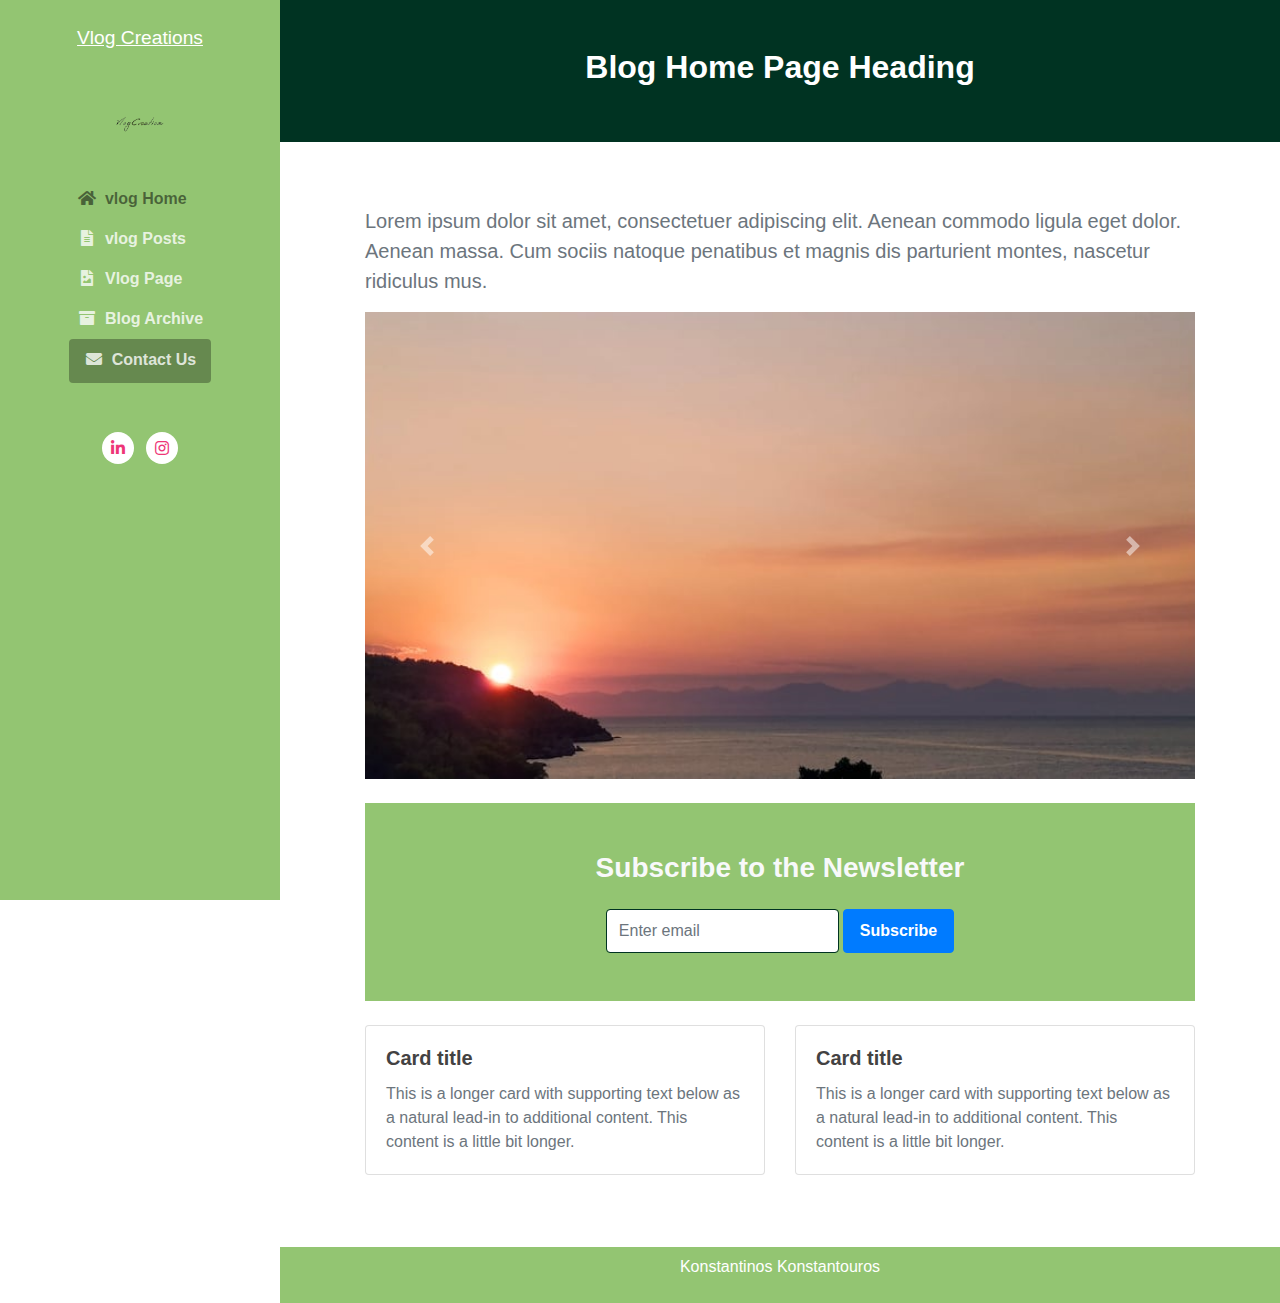
<file: index.html>
<!DOCTYPE html>
<html lang="en"> 
<head>
    <title>Blog Creations Template</title>
    <!-- Meta -->
    <meta charset="utf-8">
    <meta http-equiv="X-UA-Compatible" content="IE=edge">
    <meta name="viewport" content="width=device-width, initial-scale=1.0">
    <meta name="description" content="Blog Site Template">
    <meta name="author" content="https://www.instagram.com/konstantinos_kw/">    
    <link rel="shortcut icon" href="images/logo.png"> 
    
    <!-- FontAwesome CSS-->
	<link rel="stylesheet" href="https://cdnjs.cloudflare.com/ajax/libs/font-awesome/5.13.0/css/all.min.css">
	<!-- Bootstrap CSS-->
	<link rel="stylesheet" href="https://stackpath.bootstrapcdn.com/bootstrap/4.4.1/css/bootstrap.min.css" integrity="sha384-Vkoo8x4CGsO3+Hhxv8T/Q5PaXtkKtu6ug5TOeNV6gBiFeWPGFN9MuhOf23Q9Ifjh" crossorigin="anonymous">  
	<!-- Theme CSS -->
	<link rel="stylesheet" href="css/style.css">

</head> 

<body>
    
    <header class="header text-center">	    
	    <a class="site-title pt-lg-4 mb-0" href="index.html">Vlog Creations</a>
        
	    <nav class="navbar navbar-expand-lg navbar-dark" >
           
			<button class="navbar-toggler" type="button" data-toggle="collapse" data-target="#navigation" aria-controls="navigation" aria-expanded="false" aria-label="Toggle navigation">
			<span class="navbar-toggler-icon"></span>
			</button>

			<div id="navigation" class="collapse navbar-collapse flex-column" >
				<img class="mb-3 mx-auto logo" src="images/logo.png" alt="logo" >			
				
				<ul class="navbar-nav flex-column text-sm-center text-md-left">
					<li class="nav-item active">
					    <a class="nav-link" href="index.html"><i class="fas fa-home fa-fw mr-2"></i>vlog Home <span class="sr-only">(current)</span></a>
					</li>
					<li class="nav-item">
					    <a class="nav-link" href="post.html"><i class="fas fa-file-alt fa-fw mr-2"></i>vlog Posts</a>
					</li>
					<li class="nav-item">
					    <a class="nav-link" href="page.html"><i class="fas fa-file-image fa-fw mr-2"></i>Vlog Page</a>
					</li>
					<li class="nav-item">
					    <a class="nav-link" href="archive.html"><i class="fas fa-archive fa-fw mr-2"></i>Blog Archive</a>
					</li>
					<li class="nav-item">
					    <a class="nav-link btn btn-primary" href="contact.html"><i class="fas fa-envelope fa-fw mr-2"></i>Contact Us</a>
					</li>
				</ul>
				<hr>
				<ul class="social-list list-inline py-3 mx-auto">
					
					<li class="list-inline-item"><a href=""><i class="fab fa-linkedin-in fa-fw"></i></a></li>
					<li class="list-inline-item"><a href="https://www.instagram.com/konstantinos_kw/"><i class="fab fa-instagram"></i></a></li>
					
				</ul>

			</div>
		</nav>
    </header>
    
    <div class="main-wrapper">
	    <header class="page-title theme-bg-light text-center  py-5">
			<h1 class="heading">Blog Home Page Heading</h1>
		</header>
		<article class="content px-3 py-5 p-md-5">
	    <div class='container'>
			<p class="mt-3 lead">Lorem ipsum dolor sit amet, consectetuer adipiscing elit. Aenean commodo ligula eget dolor. Aenean massa. Cum sociis natoque penatibus et magnis dis parturient montes, nascetur ridiculus mus. </p>

			<div id="carouselExampleControls" class="carousel slide" data-ride="carousel">
				<div class="carousel-inner">
				  <div class="carousel-item active">
					<img src="images/slider2.jpg" class="d-block w-100" alt="1">
				  </div>
				  <div class="carousel-item">
					<img src="images/slider1.jpg" class="d-block w-100" alt="2">
				  </div>
				  <div class="carousel-item">
					<img src="images/slider3.jpg" class="d-block w-100" alt="3">
				  </div>
				</div>
				<a class="carousel-control-prev" href="#carouselExampleControls" role="button" data-slide="prev">
				  <span class="carousel-control-prev-icon" aria-hidden="true"></span>
				  <span class="sr-only">Previous</span>
				</a>
				<a class="carousel-control-next" href="#carouselExampleControls" role="button" data-slide="next">
				  <span class="carousel-control-next-icon" aria-hidden="true"></span>
				  <span class="sr-only">Next</span>
				</a>
			  </div>
			  <section class="theme-bg-dark py-5 mt-4 text-center">
				<h3 class='text-light d-block'>Subscribe to the Newsletter</h3>
			    <form class="signup-form form-inline justify-content-center pt-3">
                    <div class="form-group">
                        <label class="sr-only" for="semail">Your email</label>
                        <input type="email" id="semail" name="semail1" class="form-control mr-md-1 semail" placeholder="Enter email">
                    </div>
                    <button type="submit" class="btn btn-primary">Subscribe</button>
                </form>
				</section>
			<div class="row row-cols-1 mt-4 row-cols-md-2">
				<div class="col mb-4">
				  <div class="card">
					<div class="card-body">
					  <h5 class="card-title">Card title</h5>
					  <p class="card-text">This is a longer card with supporting text below as a natural lead-in to additional content. This content is a little bit longer.</p>
					</div>
				  </div>
				</div>
				<div class="col mb-4">
				  <div class="card">
					<div class="card-body">
					  <h5 class="card-title">Card title</h5>
					  <p class="card-text">This is a longer card with supporting text below as a natural lead-in to additional content. This content is a little bit longer.</p>
					</div>
				  </div>
				</div>
		</div>
	    </article>
	    <footer class="footer text-center py-2 theme-bg-dark">
		   
            <p class="copyright"><a href="https://www.instagram.com/konstantinos_kw/">Konstantinos Konstantouros</a></p>
		   
	    </footer>
    
    </div>
    
    
    <!-- Bootstrap Javascript -->          
	<script src="https://code.jquery.com/jquery-3.4.1.slim.min.js" integrity="sha384-J6qa4849blE2+poT4WnyKhv5vZF5SrPo0iEjwBvKU7imGFAV0wwj1yYfoRSJoZ+n" crossorigin="anonymous"></script>
	<script src="https://cdn.jsdelivr.net/npm/popper.js@1.16.0/dist/umd/popper.min.js" integrity="sha384-Q6E9RHvbIyZFJoft+2mJbHaEWldlvI9IOYy5n3zV9zzTtmI3UksdQRVvoxMfooAo" crossorigin="anonymous"></script>
	<script src="https://stackpath.bootstrapcdn.com/bootstrap/4.4.1/js/bootstrap.min.js" integrity="sha384-wfSDF2E50Y2D1uUdj0O3uMBJnjuUD4Ih7YwaYd1iqfktj0Uod8GCExl3Og8ifwB6" crossorigin="anonymous"></script>
	<script src="js/main.js"></script>

</body>
</html>
</file>
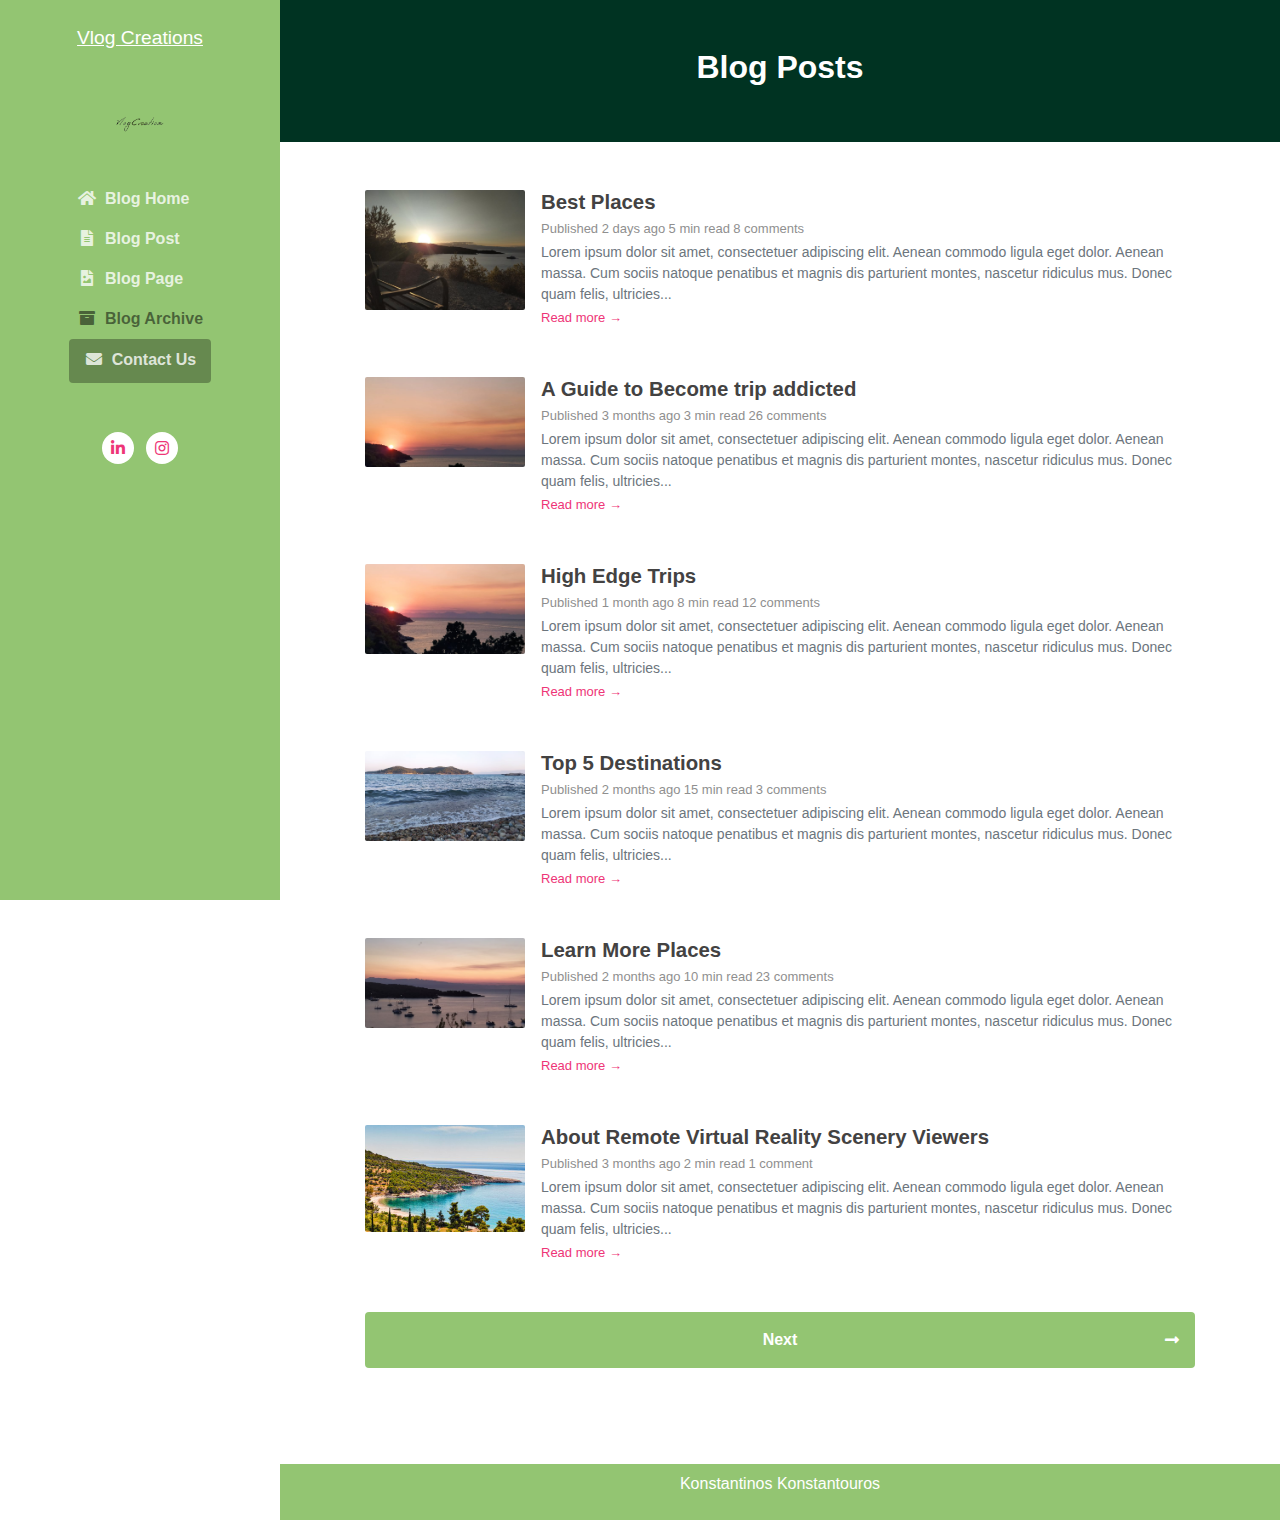
<file: archive.html>
<!DOCTYPE html>
<html lang="en"> 
<head>
    <title>Blog Creations Template</title>
    <!-- Meta -->
    <meta charset="utf-8">
    <meta http-equiv="X-UA-Compatible" content="IE=edge">
    <meta name="viewport" content="width=device-width, initial-scale=1.0">
    <meta name="description" content="Blog Site Template">
    <meta name="author" content="https://www.instagram.com/konstantinos_kw/">    
    <link rel="shortcut icon" href="images/logo.png"> 
    
    <!-- FontAwesome CSS-->
	<link rel="stylesheet" href="https://cdnjs.cloudflare.com/ajax/libs/font-awesome/5.13.0/css/all.min.css">
	<!-- Bootstrap CSS-->
	<link rel="stylesheet" href="https://stackpath.bootstrapcdn.com/bootstrap/4.4.1/css/bootstrap.min.css" integrity="sha384-Vkoo8x4CGsO3+Hhxv8T/Q5PaXtkKtu6ug5TOeNV6gBiFeWPGFN9MuhOf23Q9Ifjh" crossorigin="anonymous">  
	<!-- Theme CSS -->
	<link rel="stylesheet" href="css/style.css">

</head> 

<body>
    
    <header class="header text-center">	    
	    <a class="site-title pt-lg-4 mb-0" href="index.html">Vlog Creations</a>
        
	    <nav class="navbar navbar-expand-lg navbar-dark" >
           
			<button class="navbar-toggler" type="button" data-toggle="collapse" data-target="#navigation" aria-controls="navigation" aria-expanded="false" aria-label="Toggle navigation">
			<span class="navbar-toggler-icon"></span>
			</button>

			<div id="navigation" class="collapse navbar-collapse flex-column" >
				<img class="mb-3 mx-auto logo" src="images/logo.png" alt="logo" >			
				
				<ul class="navbar-nav flex-column text-sm-center text-md-left">
					<li class="nav-item">
					    <a class="nav-link" href="index.html"><i class="fas fa-home fa-fw mr-2"></i>Blog Home <span class="sr-only">(current)</span></a>
					</li>
					<li class="nav-item">
					    <a class="nav-link" href="post.html"><i class="fas fa-file-alt fa-fw mr-2"></i>Blog Post</a>
					</li>
					<li class="nav-item">
					    <a class="nav-link" href="page.html"><i class="fas fa-file-image fa-fw mr-2"></i>Blog Page</a>
					</li>
					<li class="nav-item active">
					    <a class="nav-link" href="archive.html"><i class="fas fa-archive fa-fw mr-2"></i>Blog Archive</a>
					</li>
					<li class="nav-item">
					    <a class="nav-link btn btn-primary" href="contact.html"><i class="fas fa-envelope fa-fw mr-2"></i>Contact Us</a>
					</li>
				</ul>
				<hr>
				<ul class="social-list list-inline py-3 mx-auto">
					<li class="list-inline-item"><a href=""><i class="fab fa-linkedin-in fa-fw"></i></a></li>
					<li class="list-inline-item"><a href="https://www.instagram.com/konstantinos_kw/"><i class="fab fa-instagram"></i></a></li>
				</ul>

			</div>
		</nav>
    </header>
    
    <div class="main-wrapper">
	    <header class="page-title theme-bg-light text-center gradient py-5">
			<h1 class="heading">Blog Posts</h1>
		</header>
	    <section class="content px-3 py-5 p-md-5">
		    <div class="container">
			    <div class="post mb-5">
				    <div class="media">
					    <img class="mr-3 img-fluid post-thumb d-none d-md-flex" src="images/thumbs/1.jpg" alt="image">
					    <div class="media-body">
						    <h3 class="title mb-1"><a href="post.html">Best Places</a></h3>
						    <div class="meta mb-1"><span class="date">Published 2 days ago</span><span class="time">5 min read</span><span class="comment"><a href="#">8 comments</a></span></div>
						    <div class="intro">Lorem ipsum dolor sit amet, consectetuer adipiscing elit. Aenean commodo ligula eget dolor. Aenean massa. Cum sociis natoque penatibus et magnis dis parturient montes, nascetur ridiculus mus. Donec quam felis, ultricies...</div>
						    <a class="more-link" href="post.html">Read more &rarr;</a>
					    </div><!--//media-body-->
				    </div><!--//media-->
			    </div>
			    <div class="post mb-5">
				    <div class="media">
					    <img class="mr-3 img-fluid post-thumb d-none d-md-flex" src="images/thumbs/2.jpg" alt="image">
					    <div class="media-body">
						    <h3 class="title mb-1"><a href="post.html">A Guide to Become trip addicted</a></h3>
						    <div class="meta mb-1"><span class="date">Published 3 months ago</span><span class="time">3 min read</span><span class="comment"><a href="#">26 comments</a></span></div>
						    <div class="intro">Lorem ipsum dolor sit amet, consectetuer adipiscing elit. Aenean commodo ligula eget dolor. Aenean massa. Cum sociis natoque penatibus et magnis dis parturient montes, nascetur ridiculus mus. Donec quam felis, ultricies...</div>
						    <a class="more-link" href="post.html">Read more &rarr;</a>
					    </div><!--//media-body-->
				    </div><!--//media-->
			    </div>
			    
			    <div class="post mb-5">
				    <div class="media">
					    <img class="mr-3 img-fluid post-thumb d-none d-md-flex" src="images/thumbs/3.jpg" alt="image">
					    <div class="media-body">
						    <h3 class="title mb-1"><a href="post.html">High Edge Trips</a></h3>
						    <div class="meta mb-1"><span class="date">Published 1 month ago</span><span class="time">8 min read</span><span class="comment"><a href="#">12 comments</a></span></div>
						    <div class="intro">Lorem ipsum dolor sit amet, consectetuer adipiscing elit. Aenean commodo ligula eget dolor. Aenean massa. Cum sociis natoque penatibus et magnis dis parturient montes, nascetur ridiculus mus. Donec quam felis, ultricies...</div>
						    <a class="more-link" href="post.html">Read more &rarr;</a>
					    </div><!--//media-body-->
				    </div><!--//media-->
			    </div>
			    <div class="post mb-5">
				    <div class="media">
					    <img class="mr-3 img-fluid post-thumb d-none d-md-flex" src="images/thumbs/4.jpg" alt="image">
					    <div class="media-body">
						    <h3 class="title mb-1"><a href="post.html">Top 5 Destinations</a></h3>
						    <div class="meta mb-1"><span class="date">Published 2 months ago</span><span class="time">15 min read</span><span class="comment"><a href="#">3 comments</a></span></div>
						    <div class="intro">Lorem ipsum dolor sit amet, consectetuer adipiscing elit. Aenean commodo ligula eget dolor. Aenean massa. Cum sociis natoque penatibus et magnis dis parturient montes, nascetur ridiculus mus. Donec quam felis, ultricies...</div>
						    <a class="more-link" href="post.html">Read more &rarr;</a>
					    </div><!--//media-body-->
				    </div><!--//media-->
			    </div>
			    
			    <div class="post mb-5">
				    <div class="media">
					    <img class="mr-3 img-fluid post-thumb d-none d-md-flex" src="images/thumbs/5.jpg" alt="image">
					    <div class="media-body">
						    <h3 class="title mb-1"><a href="post.html">Learn More Places</a></h3>
						    <div class="meta mb-1"><span class="date">Published 2 months ago</span><span class="time">10 min read</span><span class="comment"><a href="#">23 comments</a></span></div>
						    <div class="intro">Lorem ipsum dolor sit amet, consectetuer adipiscing elit. Aenean commodo ligula eget dolor. Aenean massa. Cum sociis natoque penatibus et magnis dis parturient montes, nascetur ridiculus mus. Donec quam felis, ultricies...</div>
						    <a class="more-link" href="post.html">Read more &rarr;</a>
					    </div><!--//media-body-->
				    </div><!--//media-->
			    </div>
			    
			    <div class="post">
				    <div class="media">
					    <img class="mr-3 img-fluid post-thumb d-none d-md-flex" src="images/thumbs/6.jpg" alt="image">
					    <div class="media-body">
						    <h3 class="title mb-1"><a href="post.html">About Remote Virtual Reality Scenery Viewers</a></h3>
						    <div class="meta mb-1"><span class="date">Published 3 months ago</span><span class="time">2 min read</span><span class="comment"><a href="#">1 comment</a></span></div>
						    <div class="intro">Lorem ipsum dolor sit amet, consectetuer adipiscing elit. Aenean commodo ligula eget dolor. Aenean massa. Cum sociis natoque penatibus et magnis dis parturient montes, nascetur ridiculus mus. Donec quam felis, ultricies...</div>
						    <a class="more-link" href="post.html">Read more &rarr;</a>
					    </div><!--//media-body-->
				    </div><!--//media-->
			    </div>
			    
			    <nav class="blog-nav nav nav-justified my-5">
				  <a class="nav-link-prev nav-item nav-link d-none rounded-left" href="#">Previous<i class="arrow-prev fas fa-long-arrow-alt-left"></i></a>
				  <a class="nav-link-next nav-item nav-link rounded" href="post.html">Next<i class="arrow-next fas fa-long-arrow-alt-right"></i></a>
				</nav>
				
		    </div>
	    </section>
	    
	    <footer class="footer text-center py-2 theme-bg-dark">
		   
            <p class="copyright"><a href="https://www.instagram.com/konstantinos_kw/">Konstantinos Konstantouros</a></p>
		   
	    </footer>
    
    </div><!--//main-wrapper-->
    
    
    <!-- Bootstrap Javascript -->          
	<script src="https://code.jquery.com/jquery-3.4.1.slim.min.js" integrity="sha384-J6qa4849blE2+poT4WnyKhv5vZF5SrPo0iEjwBvKU7imGFAV0wwj1yYfoRSJoZ+n" crossorigin="anonymous"></script>
	<script src="https://cdn.jsdelivr.net/npm/popper.js@1.16.0/dist/umd/popper.min.js" integrity="sha384-Q6E9RHvbIyZFJoft+2mJbHaEWldlvI9IOYy5n3zV9zzTtmI3UksdQRVvoxMfooAo" crossorigin="anonymous"></script>
	<script src="https://stackpath.bootstrapcdn.com/bootstrap/4.4.1/js/bootstrap.min.js" integrity="sha384-wfSDF2E50Y2D1uUdj0O3uMBJnjuUD4Ih7YwaYd1iqfktj0Uod8GCExl3Og8ifwB6" crossorigin="anonymous"></script>
	<script src="js/main.js"></script>

</body>
</html>
</file>
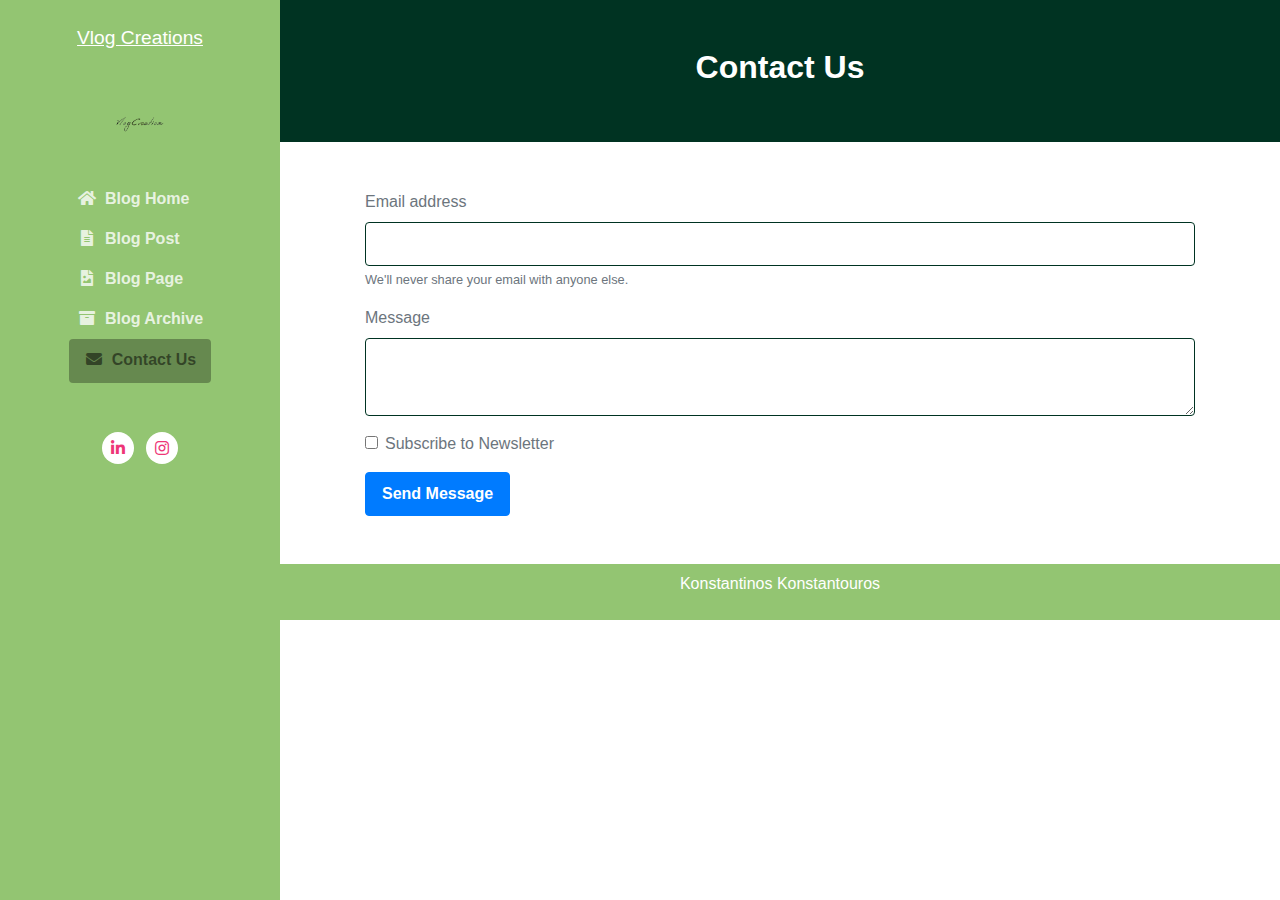
<file: contact.html>
<!DOCTYPE html>
<html lang="en"> 
<head>
    <title>Blog Creations Template</title>
    <!-- Meta -->
    <meta charset="utf-8">
    <meta http-equiv="X-UA-Compatible" content="IE=edge">
    <meta name="viewport" content="width=device-width, initial-scale=1.0">
    <meta name="description" content="Blog Site Template">
    <meta name="author" content="https://www.instagram.com/konstantinos_kw/">    
    <link rel="shortcut icon" href="images/logo.png"> 
    
    <!-- FontAwesome CSS-->
	<link rel="stylesheet" href="https://cdnjs.cloudflare.com/ajax/libs/font-awesome/5.13.0/css/all.min.css">
	<!-- Bootstrap CSS-->
	<link rel="stylesheet" href="https://stackpath.bootstrapcdn.com/bootstrap/4.4.1/css/bootstrap.min.css" integrity="sha384-Vkoo8x4CGsO3+Hhxv8T/Q5PaXtkKtu6ug5TOeNV6gBiFeWPGFN9MuhOf23Q9Ifjh" crossorigin="anonymous">  
	<!-- Theme CSS -->
	<link rel="stylesheet" href="css/style.css">

</head> 

<body>
    
    <header class="header text-center">	    
	    <a class="site-title pt-lg-4 mb-0" href="index.html">Vlog Creations</a>
        
	    <nav class="navbar navbar-expand-lg navbar-dark" >
           
			<button class="navbar-toggler" type="button" data-toggle="collapse" data-target="#navigation" aria-controls="navigation" aria-expanded="false" aria-label="Toggle navigation">
			<span class="navbar-toggler-icon"></span>
			</button>

			<div id="navigation" class="collapse navbar-collapse flex-column" >
				<img class="mb-3 mx-auto logo" src="images/logo.png" alt="logo" >			
				
				<ul class="navbar-nav flex-column text-sm-center text-md-left">
					<li class="nav-item">
					    <a class="nav-link" href="index.html"><i class="fas fa-home fa-fw mr-2"></i>Blog Home <span class="sr-only">(current)</span></a>
					</li>
					<li class="nav-item">
					    <a class="nav-link" href="post.html"><i class="fas fa-file-alt fa-fw mr-2"></i>Blog Post</a>
					</li>
					<li class="nav-item">
					    <a class="nav-link" href="page.html"><i class="fas fa-file-image fa-fw mr-2"></i>Blog Page</a>
					</li>
					<li class="nav-item">
					    <a class="nav-link" href="archive.html"><i class="fas fa-archive fa-fw mr-2"></i>Blog Archive</a>
					</li>
					<li class="nav-item active">
					    <a class="nav-link btn btn-primary" href="contact.html"><i class="fas fa-envelope fa-fw mr-2"></i>Contact Us</a>
					</li>
				</ul>
				<hr>
				<ul class="social-list list-inline py-3 mx-auto">
					<li class="list-inline-item"><a href=""><i class="fab fa-linkedin-in fa-fw"></i></a></li>
					<li class="list-inline-item"><a href="https://www.instagram.com/konstantinos_kw/"><i class="fab fa-instagram"></i></a></li>
				</ul>

			</div>
		</nav>
    </header>
    
    <div class="main-wrapper">
	    <header class="page-title theme-bg-light text-center gradient py-5">
			<h1 class="heading">Contact Us</h1>
		</header>
	    <article class="about-section py-5">
		    <div class="container">			    
				<form>
					<div class="form-group">
					  <label for="exampleInputEmail1">Email address</label>
					  <input type="email" class="form-control" id="exampleInputEmail1" aria-describedby="emailHelp">
					  <small id="emailHelp" class="form-text text-muted">We'll never share your email with anyone else.</small>
					</div>
					<div class="form-group">
					  <label for="exampleMessage">Message</label>
					  <textarea class="form-control" id="exampleMessage"></textarea>
					</div>
					<div class="form-group form-check">
					  <input type="checkbox" class="form-check-input" id="exampleCheck1">
					  <label class="form-check-label" for="exampleCheck1">Subscribe to Newsletter</label>
					</div>
					<button type="submit" class="btn btn-primary">Send Message</button>
				  </form>
		    </div>
	    </article>
	    
	    
	    
	    <footer class="footer text-center py-2 theme-bg-dark">
		   
            <p class="copyright"><a href="https://www.instagram.com/konstantinos_kw/">Konstantinos Konstantouros</a></p>
		   
	    </footer>
    
    </div><!--//main-wrapper-->
    
    
    <!-- Bootstrap Javascript -->          
	<script src="https://code.jquery.com/jquery-3.4.1.slim.min.js" integrity="sha384-J6qa4849blE2+poT4WnyKhv5vZF5SrPo0iEjwBvKU7imGFAV0wwj1yYfoRSJoZ+n" crossorigin="anonymous"></script>
	<script src="https://cdn.jsdelivr.net/npm/popper.js@1.16.0/dist/umd/popper.min.js" integrity="sha384-Q6E9RHvbIyZFJoft+2mJbHaEWldlvI9IOYy5n3zV9zzTtmI3UksdQRVvoxMfooAo" crossorigin="anonymous"></script>
	<script src="https://stackpath.bootstrapcdn.com/bootstrap/4.4.1/js/bootstrap.min.js" integrity="sha384-wfSDF2E50Y2D1uUdj0O3uMBJnjuUD4Ih7YwaYd1iqfktj0Uod8GCExl3Og8ifwB6" crossorigin="anonymous"></script>
	<script src="js/main.js"></script>

</body>
</html>
</file>
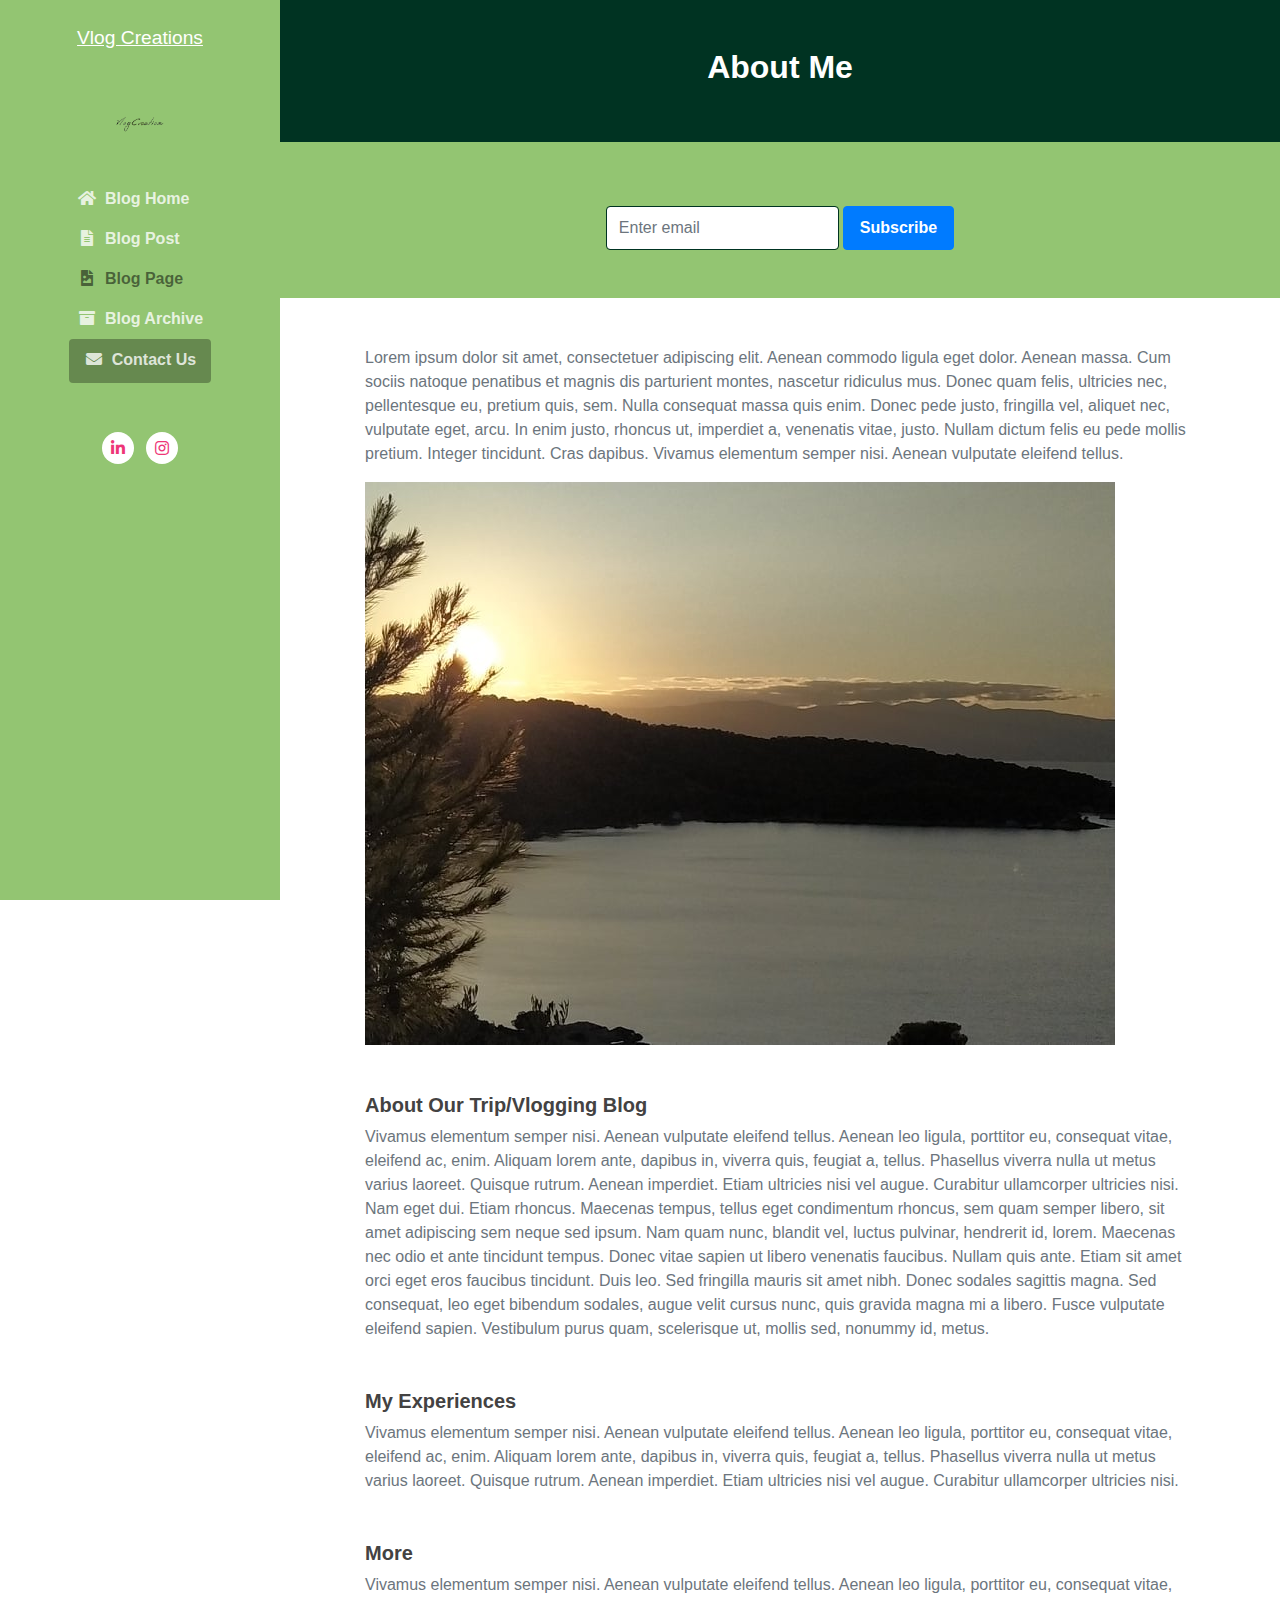
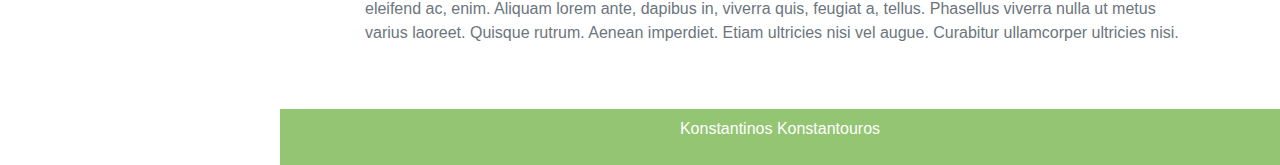
<file: page.html>
<!DOCTYPE html>
<html lang="en"> 
<head>
    <title>Blog Creations Template</title>
    <!-- Meta -->
    <meta charset="utf-8">
    <meta http-equiv="X-UA-Compatible" content="IE=edge">
    <meta name="viewport" content="width=device-width, initial-scale=1.0">
    <meta name="description" content="Blog Site Template">
    <meta name="author" content="https://www.instagram.com/konstantinos_kw/">    
    <link rel="shortcut icon" href="images/logo.png"> 
    
    <!-- FontAwesome CSS-->
	<link rel="stylesheet" href="https://cdnjs.cloudflare.com/ajax/libs/font-awesome/5.13.0/css/all.min.css">
	<!-- Bootstrap CSS-->
	<link rel="stylesheet" href="https://stackpath.bootstrapcdn.com/bootstrap/4.4.1/css/bootstrap.min.css" integrity="sha384-Vkoo8x4CGsO3+Hhxv8T/Q5PaXtkKtu6ug5TOeNV6gBiFeWPGFN9MuhOf23Q9Ifjh" crossorigin="anonymous">  
	<!-- Theme CSS -->
	<link rel="stylesheet" href="css/style.css">

</head> 

<body>
    
    <header class="header text-center">	    
	    <a class="site-title pt-lg-4 mb-0" href="index.html">Vlog Creations</a>
        
	    <nav class="navbar navbar-expand-lg navbar-dark" >
           
			<button class="navbar-toggler" type="button" data-toggle="collapse" data-target="#navigation" aria-controls="navigation" aria-expanded="false" aria-label="Toggle navigation">
			<span class="navbar-toggler-icon"></span>
			</button>

			<div id="navigation" class="collapse navbar-collapse flex-column" >
				<img class="mb-3 mx-auto logo" src="images/logo.png" alt="logo" >			
				
				<ul class="navbar-nav flex-column text-sm-center text-md-left">
					<li class="nav-item">
					    <a class="nav-link" href="index.html"><i class="fas fa-home fa-fw mr-2"></i>Blog Home <span class="sr-only">(current)</span></a>
					</li>
					<li class="nav-item">
					    <a class="nav-link" href="post.html"><i class="fas fa-file-alt fa-fw mr-2"></i>Blog Post</a>
					</li>
					<li class="nav-item active">
					    <a class="nav-link" href="page.html"><i class="fas fa-file-image fa-fw mr-2"></i>Blog Page</a>
					</li>
					<li class="nav-item">
					    <a class="nav-link" href="archive.html"><i class="fas fa-archive fa-fw mr-2"></i>Blog Archive</a>
					</li>
					<li class="nav-item">
					    <a class="nav-link btn btn-primary" href="contact.html"><i class="fas fa-envelope fa-fw mr-2"></i>Contact Us</a>
					</li>
				</ul>
				<hr>
				<ul class="social-list list-inline py-3 mx-auto">
					<li class="list-inline-item"><a href=""><i class="fab fa-linkedin-in fa-fw"></i></a></li>
					<li class="list-inline-item"><a href="https://www.instagram.com/konstantinos_kw/"><i class="fab fa-instagram"></i></a></li>
				</ul>

			</div>
		</nav>
    </header>
    
    <div class="main-wrapper">
	    <header class="page-title theme-bg-light text-center gradient py-5">
			<h1 class="heading">About Me</h1>
		</header>
		<section class="theme-bg-dark py-5 text-center text-light">
			    <form class="signup-form form-inline justify-content-center pt-3">
                    <div class="form-group">
                        <label class="sr-only" for="semail">Your email</label>
                        <input type="email" id="semail" name="semail1" class="form-control mr-md-1 semail" placeholder="Enter email">
                    </div>
                    <button type="submit" class="btn btn-primary">Subscribe</button>
                </form>
	    </section>
	    <article class="about-section content px-3 py-5 p-md-5">
		    <div class="container">			    
			    <p>Lorem ipsum dolor sit amet, consectetuer adipiscing elit. Aenean commodo ligula eget dolor. Aenean massa. Cum sociis natoque penatibus et magnis dis parturient montes, nascetur ridiculus mus. Donec quam felis, ultricies nec, pellentesque eu, pretium quis, sem. Nulla consequat massa quis enim. Donec pede justo, fringilla vel, aliquet nec, vulputate eget, arcu. In enim justo, rhoncus ut, imperdiet a, venenatis vitae, justo. Nullam dictum felis eu pede mollis pretium. Integer tincidunt. Cras dapibus. Vivamus elementum semper nisi. Aenean vulputate eleifend tellus. </p>
			    <figure><img class="img-fluid" src="images/about-me.jpg" alt="image"></figure>
			    <h5 class="mt-5">About Our Trip/Vlogging Blog</h5>
			    <p>Vivamus elementum semper nisi. Aenean vulputate eleifend tellus. Aenean leo ligula, porttitor eu, consequat vitae, eleifend ac, enim. Aliquam lorem ante, dapibus in, viverra quis, feugiat a, tellus. Phasellus viverra nulla ut metus varius laoreet. Quisque rutrum. Aenean imperdiet. Etiam ultricies nisi vel augue. Curabitur ullamcorper ultricies nisi. Nam eget dui. Etiam rhoncus. Maecenas tempus, tellus eget condimentum rhoncus, sem quam semper libero, sit amet adipiscing sem neque sed ipsum. Nam quam nunc, blandit vel, luctus pulvinar, hendrerit id, lorem. Maecenas nec odio et ante tincidunt tempus. Donec vitae sapien ut libero venenatis faucibus. Nullam quis ante. Etiam sit amet orci eget eros faucibus tincidunt. Duis leo. Sed fringilla mauris sit amet nibh. Donec sodales sagittis magna. Sed consequat, leo eget bibendum sodales, augue velit cursus nunc, quis gravida magna mi a libero. Fusce vulputate eleifend sapien. Vestibulum purus quam, scelerisque ut, mollis sed, nonummy id, metus.</p>
			    <h5 class="mt-5">My Experiences</h5>
			    <p>Vivamus elementum semper nisi. Aenean vulputate eleifend tellus. Aenean leo ligula, porttitor eu, consequat vitae, eleifend ac, enim. Aliquam lorem ante, dapibus in, viverra quis, feugiat a, tellus. Phasellus viverra nulla ut metus varius laoreet. Quisque rutrum. Aenean imperdiet. Etiam ultricies nisi vel augue. Curabitur ullamcorper ultricies nisi.</p>
			    <h5 class="mt-5">More</h5>
			    <p>Vivamus elementum semper nisi. Aenean vulputate eleifend tellus. Aenean leo ligula, porttitor eu, consequat vitae, eleifend ac, enim. Aliquam lorem ante, dapibus in, viverra quis, feugiat a, tellus. Phasellus viverra nulla ut metus varius laoreet. Quisque rutrum. Aenean imperdiet. Etiam ultricies nisi vel augue. Curabitur ullamcorper ultricies nisi.</p>
			    
		    </div>
	    </article>
	    
	    
	    
	    <footer class="footer text-center py-2 theme-bg-dark">
		   
            <p class="copyright"><a href="https://www.instagram.com/konstantinos_kw/">Konstantinos Konstantouros</a></p>
		   
	    </footer>
    
    </div><!--//main-wrapper-->
    
    
    <!-- Bootstrap Javascript -->          
	<script src="https://code.jquery.com/jquery-3.4.1.slim.min.js" integrity="sha384-J6qa4849blE2+poT4WnyKhv5vZF5SrPo0iEjwBvKU7imGFAV0wwj1yYfoRSJoZ+n" crossorigin="anonymous"></script>
	<script src="https://cdn.jsdelivr.net/npm/popper.js@1.16.0/dist/umd/popper.min.js" integrity="sha384-Q6E9RHvbIyZFJoft+2mJbHaEWldlvI9IOYy5n3zV9zzTtmI3UksdQRVvoxMfooAo" crossorigin="anonymous"></script>
	<script src="https://stackpath.bootstrapcdn.com/bootstrap/4.4.1/js/bootstrap.min.js" integrity="sha384-wfSDF2E50Y2D1uUdj0O3uMBJnjuUD4Ih7YwaYd1iqfktj0Uod8GCExl3Og8ifwB6" crossorigin="anonymous"></script>
	<script src="js/main.js"></script>

</body>
</html>
</file>
<file: css/style.css>
:root {
    --blue: #007bff;
    --indigo: #6610f2;
    --purple: #6f42c1;
    --pink: #ee3577;
    --red: #dc3545;
    --orange: #f68e62;
    --yellow: #ffc107;
    --green: #28a745;
    --teal: #20c997;
    --cyan: #17a2b8;
    --white: #fff;
    --gray: #767575;
    --gray-dark: #434242;
    --primary: #93C572;
	econdary: #4f4f4f;
    --success: #28a745;
    --info: #17a2b8;
    --warning: #ffc107;
    --danger: #dc3545;
    --light: #003322;
    --lightgray: #eeeeee;
    --dark: #93C572;
    --breakpoint-xs: 0;
    --breakpoint-sm: 576px;
    --breakpoint-md: 768px;
    --breakpoint-lg: 992px;
    --breakpoint-xl: 1200px;
    --font-family-sans-serif: -apple-system, BlinkMacSystemFont, "Segoe UI", Roboto, "Helvetica Neue", Arial, "Noto Sans", sans-serif, "Apple Color Emoji", "Segoe UI Emoji", "Segoe UI Symbol", "Noto Color Emoji";
    --font-family-monospace: SFMono-Regular, Menlo, Monaco, Consolas, "Liberation Mono", "Courier New", monospace;
    /* Font Sizes */
    --font-normal: 1em;
    --font-small: 0.8125rem;
    /* Sidebar */
    --sidebar-width: 280px;
    --content-max-width: 860px;
}

*,
*::before,
*::after {
    box-sizing: border-box
}

html {
    line-height: 1.15;
}
body {
    color: var(--secondary);
    overflow-x: hidden
}
a{
    color: var(--pink);
}
h1,
h2,
h3,
h4,
h5,
h6 {
    color: var(--gray-dark);
    font-weight: bold
}

.btn {
    font-weight: bold;
    padding: .375rem 1rem;
    height: 2.75rem;
    transition: all 0.4s ease-in-out
}


.btn:focus,
.btn.focus {
    box-shadow: none !important
}

.btn-primary {
    color: #fff;
}

.form-control {
    padding-top: 0.875rem;
    padding-bottom: 0.875rem;
    height: 2.75rem;
    border-color: var(--light)
}

.theme-bg-light {
    background: var(--light) !important
}

.theme-bg-dark {
    background: var(--dark) !important
}

.header {
    position: fixed;
    left: 0;
    top: 0;
    height: 100vh;
    width: var(--sidebar-width);
    background: var(--primary);
    color: #fff
}
.header .site-title {
    color:var(--white);
    font-size:1.2em;
    display:block;
}

.header .btn-primary {
    background: rgba(0, 0, 0, 0.3);
    border-color: transparent;
    font-size: 1rem;
    padding-top: 0.5rem
}

.header .btn-primary:hover {
    background: rgba(0, 0, 0, 0.4);
    border-color: transparent
}

.header .navbar {
    padding: 2rem 1rem
}

.header .navbar-dark .navbar-toggler {
    border: none;
    padding: .25rem .6rem
}

.header .navbar-dark .navbar-toggler:hover {
    -webkit-opacity: 1;
    -moz-opacity: 1;
    opacity: 1
}

.header .navbar-dark .navbar-toggler-icon {
    background-image: url("data:image/svg+xml;charset=utf8,%3Csvg viewBox='0 0 32 32' xmlns='http://www.w3.org/2000/svg'%3E%3Cpath stroke='rgba(256,256,256, 1)' stroke-width='3' stroke-linecap='round' stroke-miterlimit='10' d='M4 8h24M4 16h24M4 24h24'/%3E%3C/svg%3E");
}

.header .nav-item {
    font-weight: bold
}

.header .nav-item.active .nav-link {
    color: rgba(0, 0, 0, 0.5)
}

.header .nav-item.active .nav-link:hover {
    text-decoration: none
}

.header .nav-item .nav-link {
    color: rgba(255, 255, 255, 0.8)
}

.header .nav-item .nav-link:hover {
    text-decoration: underline;
    color: rgba(0, 0, 0, 0.6)
}
.logo{
    width:78px;
}
.social-list a {
    width: 32px;
    height: 32px;
    padding-top: 5px;
    display: inline-block;
    text-align: center;
    border-radius: 50%;
    transition: all 0.2s ease-in-out;
    background-color: #fff
}

.social-list a:hover {
    color: var(--secondary);
    background-color: rgba(255, 255, 255, 0.8)
}

.main-wrapper {
    margin-left: var(--sidebar-width);
    background: #fff;
}

.main-wrapper .container {
    max-width: var(--content-max-width);
}
.page-title {
    position:sticky;
    top:0;
    z-index:9999;
    transition:all .2s;
}
.sticky{
    padding:1em 0 !important;
}
.page-title .heading {
    font-size: 2rem;
    font-weight: bold;
    color:white;
}

.footer {
    color: rgba(255, 255, 255, 0.7)
}

.footer a {
    color: #fff
}

.content .post .title {
    font-size: 1.275rem
}

.content .post .title a {
    color: var(--gray-dark)
}

.content .post .title a:hover {
    color: var(--gray-dark)
}

.content .post .post-thumb {
    max-width: 160px;
    border-radius: 2px
}

.content .post .intro {
    font-size: 0.875rem
}

.content .post .more-link {
    font-size: var(--font-small);
}

.meta {
    color: #8f8f8f;
    font-size: var(--font-small);
}

.meta span {
    display: inline-block;
    margin-right:.25em;
}

.meta span a {
    color: #8f8f8f
}
.meta span.tag {
    background-color: var(--lightgray);
    padding:0 .5em;
    border-radius:5px;
}
.meta span a:hover {
    color: var(--secondary)
}



.meta span:last-child:after {
    display: none
}

.blog-nav .nav-link {
    background: var(--primary);
    color: #fff;
    font-size: 1rem;
    padding: 1rem;
    font-weight: bold;
    position: relative
}

.blog-nav .nav-link:hover {
    background: var(--secondary);
}

.blog-nav .nav-link-prev {
    border-right: 1px solid var(--secondary);
}

.blog-nav .arrow-prev {
    position: absolute;
    left: 1rem;
    top: 1.25rem;
    color: #fff
}

.blog-nav .arrow-next {
    position: absolute;
    right: 1rem;
    top: 1.25rem;
    color: #fff
}

.content .title {
    font-weight: bold;
    font-size: 2rem
}

.content .content-body p,
.content .content-body li {
    font-size: 1.125rem;
    line-height: 1.6
}

.content .content-body h1 {
    font-size: 2.125rem
}

.content .content-body h2 {
    font-size: 2rem
}

.content .content-body h3 {
    font-size: 1.75rem
}

.content .content-body h4 {
    font-size: 1.5rem
}

.content .content-body h5 {
    font-size: 1.25rem
}

.content .content-body h6 {
    font-size: 1.125rem
}

.content .image-caption {
    color: #8f8f8f;
    font-size: 0.875rem
}

.content .image-caption a {
    color: #8f8f8f;
    text-decoration: underline
}

.content .image-caption a:hover {
    color: var(--secondary)
}

.content .blockquote {
    font-family: Georgia, "Times New Roman", Times, serif;
    border-left: 2px solid var(--gray-dark);
    font-size: 1.5rem
}

.content .blockquote p {
    font-size: 1.5rem
}

@media (prefers-reduced-motion: reduce) {
    .social-list a {
        transition: none
    }
    .btn {
        transition: none
    }
}

@media (min-width: 768px) {
   
    
}

@media (max-width: 991.98px) {
    .page-title {
        position:static;
    }
    .header {
        position: sticky;
        width: inherit;
        height: auto
    }

    .header .site-title {
        width: 100%;
        position: absolute;
        left: 0;
        top: 1.2rem;
        color:var(--white);
        font-size:1.5em;
        display:block;
    }

    .header .btn-primary {
        width: 100%
    }

    .header .navbar {
        padding: 1rem
    }

    .main-wrapper {
        margin-left: 0
    }
}

@media (max-width: 767.98px) {
    
}



/* -------------------------------------------------------------------------- */
/*	12. Comments
/* -------------------------------------------------------------------------- */


/* Comment Headers ----------------------------- */

.comments-wrapper {
	margin-top: 3rem;
}

.comment-reply-title {
	margin: 0 0 4rem 0;
	text-align: center;
}


/* Comment Item ----------------------------- */

/* COMMENT HEADER */

.comments .comment,
.comments .pingback,
.comments .trackback,
.comments .review {
	padding-top: 3.5rem;
}

div.comment:first-of-type {
	margin-top: 3.5rem;
	padding-top: 0;
}

.comments .comments-header + div {
	margin-top: 0;
	padding-top: 0;
}

.comment-body {
	position: relative;
}

.comment .comment {
	padding-left: 5%;
}

.comment-meta {
	line-height: 1.1;
	margin-bottom: 0;
	min-height: 5rem;
	padding-left: 5rem;
	position: relative;
}

.hide-avatars .comment-meta {
	min-height: 0;
	padding-left: 0;
}

.comment-meta a {
	color: inherit;
}

.comment-author {
	font-size: 1.8rem;
	font-weight: 700;
	letter-spacing: -0.027777778em;
}

.comment-author a {
	text-decoration: underline;
}

.comment-author a:hover,
.comment-author a:focus {
	text-decoration: none;
}

.comment-meta .avatar {
	height: 4rem;
	position: absolute;
	left: 0;
	top: 0;
	width: 4rem;
}

.comment-author .url {
	text-decoration: underline;
}

.comment-metadata {
	color: var(--gray);
	font-size: var(--font-small);
	font-weight: 500;
	margin-top: 0.6rem;
}

.comment-metadata a {
	text-decoration: none;
}

.comment-metadata a:focus,
.comment-metadata a:hover {
	text-decoration: underline;
}


/* COMMENT CONTENT */

.comment-content.entry-content > *:not(.alignwide):not(.alignfull):not(.alignleft):not(.alignright):not(.is-style-wide) {
    width: 100%;
    background-color:var(--lightgray);
    padding:.5em;
}

.comment-content.entry-content .alignleft {

	/*rtl:ignore*/
	margin-left: 0;
}

.comment-content.entry-content .alignright {

	/*rtl:ignore*/
	margin-right: 0;
}

/* COMMENT FOOTER */

.comment-footer-meta {
	align-items: center;
	display: flex;
	flex-wrap: wrap;
	font-size: var(--font-small);
	font-weight: 600;
	justify-content: flex-start;
	letter-spacing: 0.030833333em;
	line-height: 1;
	margin: 1.5rem 0 -1rem -1.5rem;
	text-transform: uppercase;
}

.comment-footer-meta > * {
	margin: 0 0 1rem 1.5rem;
}

.comment-reply-link {
    background-color: var(--primary);
    border-radius:2px;
	color: #fff;
	display: block;
	padding: 0.7rem;
}

.bypostauthor .comment-footer-meta .by-post-author {
	display: block;
}

.comment-footer-meta a {
	text-decoration: none;
}

.comment-footer-meta a:focus,
.comment-footer-meta a:hover {
	text-decoration: underline;
}


/* Pingbacks & Trackbacks ------------------------- */

.pingback .comment-meta,
.trackback .comment-meta {
	padding-left: 0;
}


/* Comments Pagination ---------------------------- */

.comments-pagination {
	display: flex;
	flex-wrap: wrap;
	justify-content: space-between;
	margin-top: 6rem;
	text-align: center;
}

.comments-pagination.only-next {
	justify-content: flex-end;
}

.comments-pagination .page-numbers {
	display: none;
	text-decoration: none;
}

.comments-pagination .page-numbers:focus,
.comments-pagination .page-numbers:hover {
	text-decoration: underline;
}

.comments-pagination .prev,
.comments-pagination .next {
	display: block;
}

.comments-pagination .prev {
	left: 0;
}

.comments-pagination .next {
	right: 0;
	text-align: right;
}


/* Comment Respond ---------------------------- */

.comment-respond::after {
	clear: both;
	content: "";
	display: block;
}

.comment-respond .comment-notes,
.comment-respond .logged-in-as {
	color: #6d6d6d;
	font-size: 1.6rem;
	line-height: 1.4;
	margin: -3rem 0 4rem 0;
	text-align: center;
}

.comment-respond .comment-notes a,
.comment-respond .logged-in-as a {
	color: inherit;
	text-decoration: none;
}

.comment-respond .comment-notes a:focus,
.comment-respond .comment-notes a:hover,
.comment-respond .logged-in-as a:focus,
.comment-respond .logged-in-as a:hover {
	text-decoration: underline;
}

.comment-respond p {
	line-height: 1.1;
	margin-bottom: 2rem;
	margin-left: auto;
	margin-right: auto;
}

.comment-respond p:not(.comment-notes) {
	max-width: 58rem;
}

.comment-form-cookies-consent {
	align-items: baseline;
	display: flex;
}

.comment-respond > p:last-of-type {
	margin-bottom: 0;
}

.comment-respond label {
	display: block;
}

.comment-respond input[type="checkbox"] + label {
	font-size: 1.5rem;
	line-height: 1.25;
}

.comment-respond input[type="text"],
.comment-respond input[type="email"],
.comment-respond textarea {
	margin-bottom: 0;
}

.comment-respond textarea {
	height: 15rem;
}

.comment-respond #submit {
	display: block;
}

.comment-respond .comments-closed {
	text-align: center;
}


/* Reply Respond ---------------------------- */

.comments .comment-respond {
	padding: 3rem 0 0;
}

.comments .comment-respond .comment-reply-title,
.comments .comment-respond .comment-notes,
.comments .comment-respond .logged-in-as {
	text-align: left;
}

.comment-reply-title small {
	display: block;
	font-size: 1.6rem;
	font-weight: 600;
	letter-spacing: -0.0277em;
	margin: 0.5rem 0 0 0;
	white-space: nowrap;
}

.comment-reply-title small a {
	text-decoration: none;
}

.comment-reply-title small a:focus,
.comment-reply-title small a:hover {
	text-decoration: underline;
}
</file>
